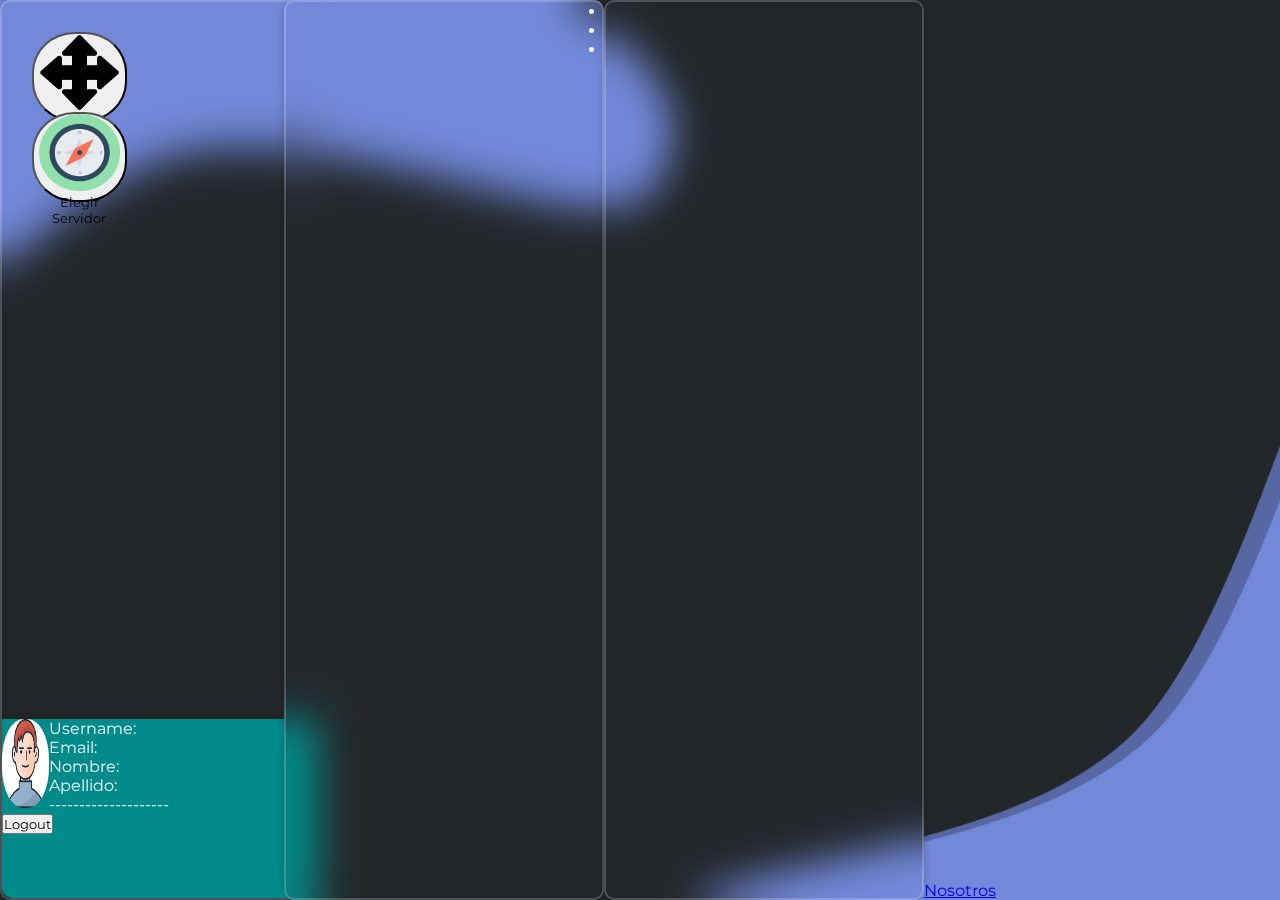
<file: templats/index.html>
<!DOCTYPE html>
<html lang="en">
<head>
    <meta charset="UTF-8">
    <meta http-equiv="X-UA-compatible" content="IE=edge">
    <meta name="viewport" content="width=device-width, initial-scale=1.0">
    <link rel="preconnect" href="https://fonts.googleapis.com">
    <link rel="preconnect" href="https://fonts.gstatic.com" crossorigin>
    <link href="https://fonts.googleapis.com/css2?family=Montserrat:wght@300;400;500;700&display=swap" rel="stylesheet">
    <link href='https://unpkg.com/boxicons@2.1.4/css/boxicons.min.css' rel='stylesheet'>
    <title>pagina principal</title>
    <link rel="stylesheet" href="../styles/index.css">
</head>
<body>
        <div class="side_bar">
                <button id="btn" type="button" onclick="location.href='crear_servidor.html'">
                    <img  src="../assets/icon_avatar/server2.png"
                    width="90%"
                    height="90%"
                    alt="server_add">
                    <p class="text_hover">Crear Servidor</p>
                </button>
                <button id="btn2" type="button">
                    <img  src="../assets/icon_avatar/compass-pngrepo-com.png"
                    width="90%"
                    height="90%"
                    alt="server_add">
                    <p class="text_hover2">Elegir Servidor</p>
                </button>

            <div class="user">
                <input type="image" alt="user_porfolio" src="../assets/icon_avatar/avatar1.png">
                <p>Username:<span id="user"></span></p>
                <p>Email:<span id="email"></span></p>
                <p>Nombre:<span id="nombre"></span></p>
                <p>Apellido:<span id="apellido"></span></p>
                <p>--------------------</p>
                <button id="logout" type="button">Logout</button>
            </div>
        </div>
        <div id="side_bar_server">
            <!-- <ul>
                <li> <p>Servidor:<span id="nombre"></span></p>
                    <p>Descripcion:<span id="descripcion"></span></p>
                    <p>Fecha Creacion:<span id="f_creacion"></span></p>
                    <p>Activo:<span id="activo"></span></p>
                </li>
            </ul> -->
            <!-- <button id="btn_canales" type="button"></button> -->
            <div class="categoryBox"></div>
        </div>
        <div id="side_bar_canales">
            <ul>
                <li></li>
                <li></li>
                <li></li>
            </ul>
        </div>
    <footer>
        <a href="#Nosotros">Nosotros</a>
    </footer>
    
    <script src="../scripts/index.js"></script>
</body>
</html>
</file>
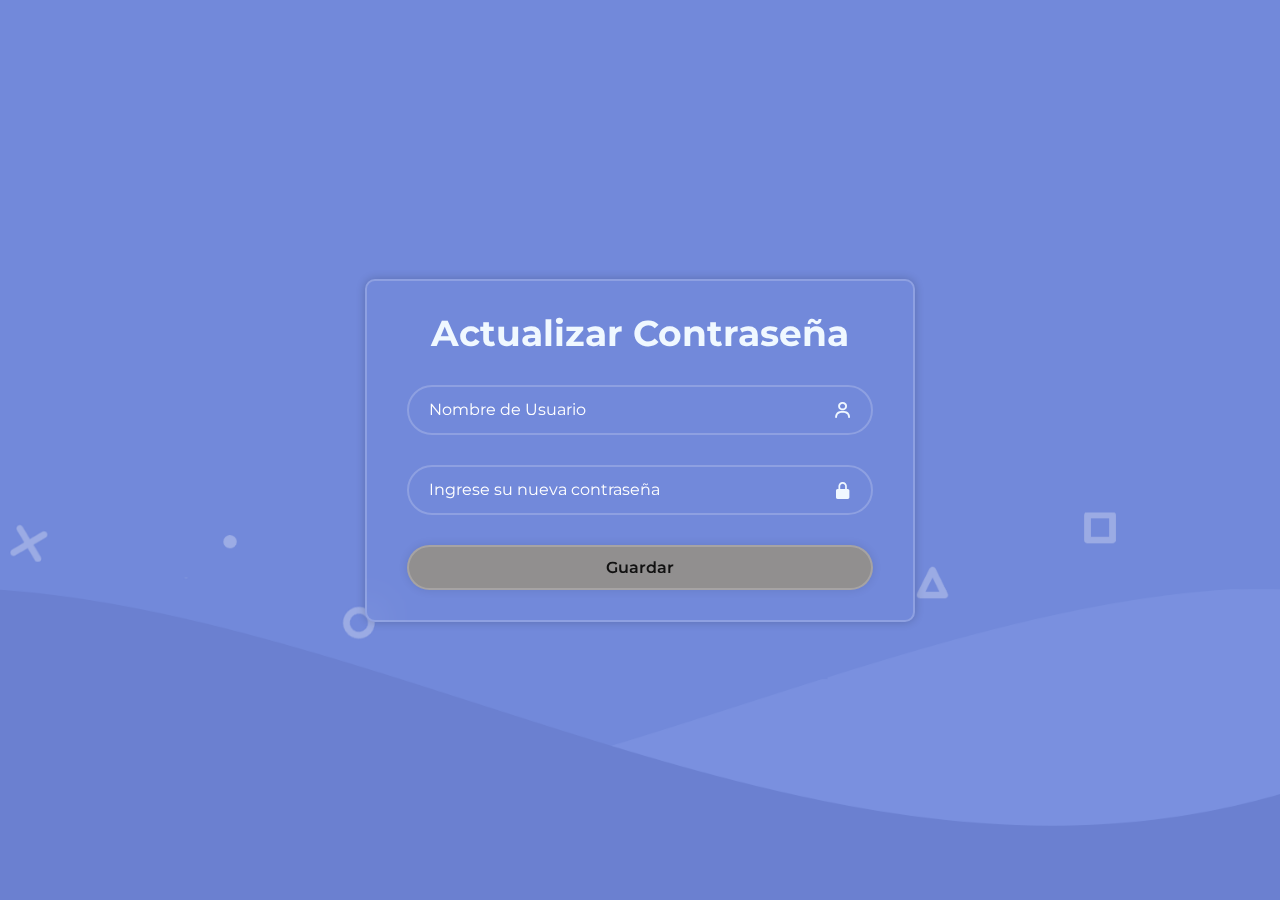
<file: templats/actualizar_password.html>
<!DOCTYPE html>
<html lang="en">
<head>
    <meta charset="UTF-8">
    <meta name="viewport" content="width=device-width, initial-scale=1.0">
    <link rel="stylesheet" href="../styles/actualizar_password.css">
    <link rel="preconnect" href="https://fonts.googleapis.com">
    <link rel="preconnect" href="https://fonts.gstatic.com" crossorigin>
    <link href="https://fonts.googleapis.com/css2?family=Montserrat:wght@300;400;500;700&display=swap" rel="stylesheet">
    <link href='https://unpkg.com/boxicons@2.1.4/css/boxicons.min.css' rel='stylesheet'>
    <title>Olvido de Contraseña</title>
</head>
<body>
    <div class="conteiner_general">
                <form id="Actualizar_pass">
                    <h2>Actualizar Contraseña</h2>
                    <div class="input_box">
                        <input type="text" id="user" name="user" placeholder="Nombre de Usuario" required>
                        <i class='bx bx-user'></i> 
                    </div>
                    <div class="input_box">
                        <input type="password" id="password" name="password" placeholder="Ingrese su nueva contraseña" required>
                        <i class="bx bxs-lock-alt"></i>
                    </div>
                
                <button type="submit" class="btn">Guardar</button>
            </form>
            <div id="message"></div>
                
        </div>
    </div>
    
    <script src="../scripts/actualizar_password.js"></script>
</body>
</html>
</file>
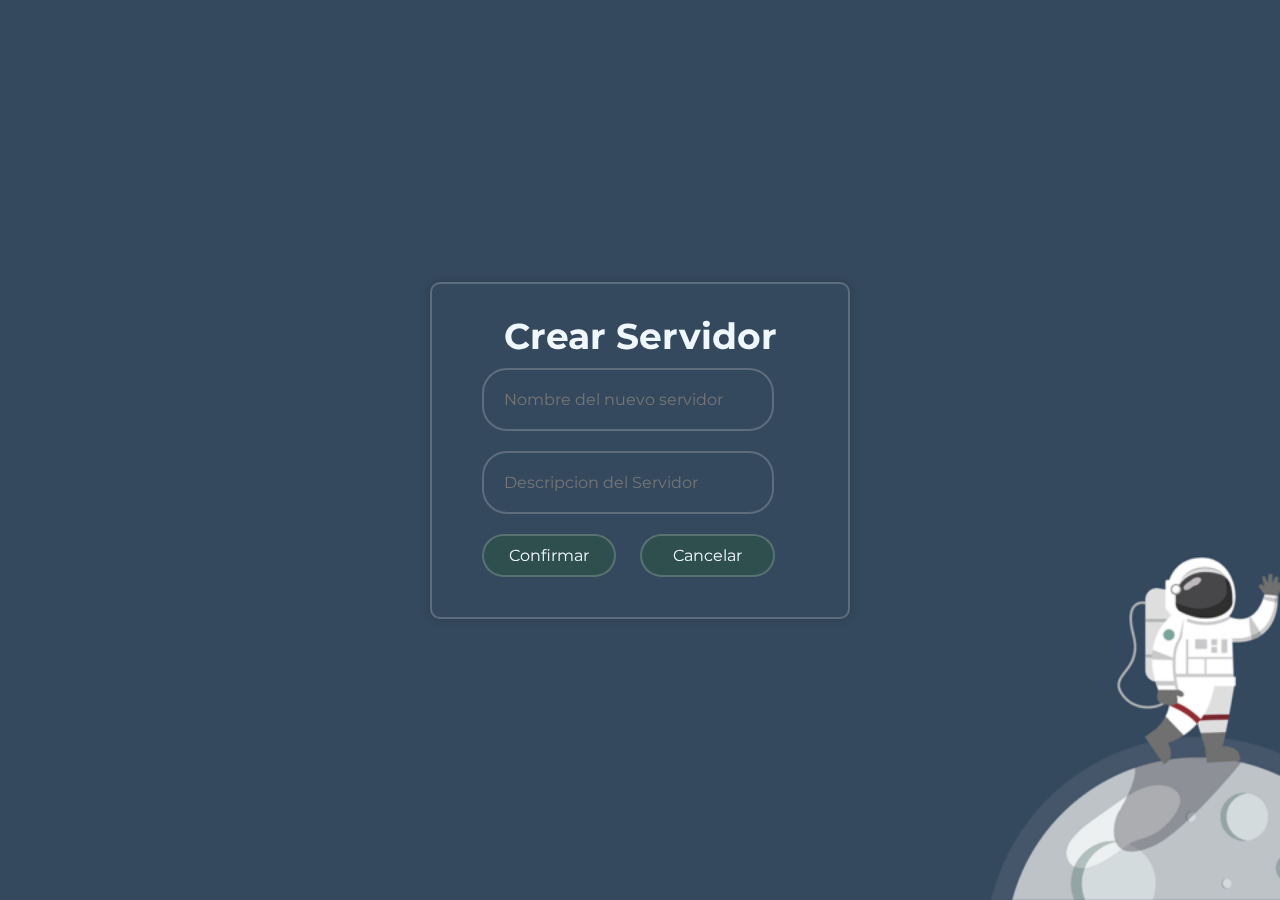
<file: templats/crear_servidor.html>
<!DOCTYPE html>
<html lang="en">
<head>
    <meta charset="UTF-8">
    <meta name="viewport" content="width=device-width, initial-scale=1.0">
    <link rel="preconnect" href="https://fonts.googleapis.com">
    <link rel="preconnect" href="https://fonts.gstatic.com" crossorigin>
    <link href="https://fonts.googleapis.com/css2?family=Montserrat:wght@300;400;500;700&display=swap" rel="stylesheet">
    <link href='https://unpkg.com/boxicons@2.1.4/css/boxicons.min.css' rel='stylesheet'>
    <link rel="stylesheet" href="../styles/crear_servidor.css">
    <title>Crear_servidor</title>
</head>
<body>
    <div class="contenedor_general">
        <form id="crear_server"></form>
            <h1 class="titulo">Crear Servidor</h1>
            <input id="Crear_servidor" type="text" placeholder="Nombre del nuevo servidor">
            <input id="detalle_servidor" type="text" placeholder="Descripcion del Servidor">
            <button class="btn_crear"  type="submit" >Confirmar</button>
            <button type="reset">Cancelar</button>
        </form>
    </div>
    <script src="../scripts/crear_sevidor.js"></script>
</body>
</html>
</file>
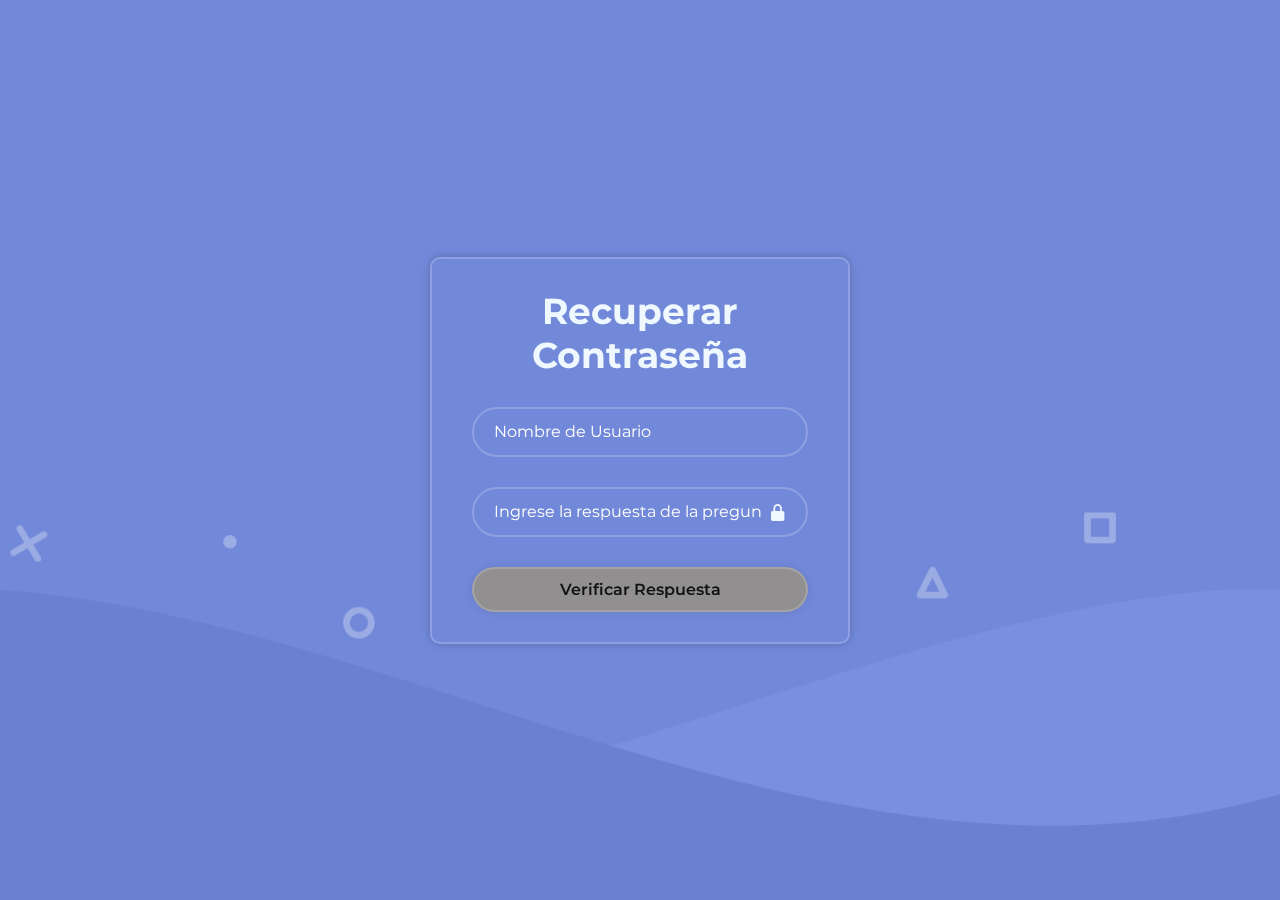
<file: templats/olvido_password.html>
<!DOCTYPE html>
<html lang="en">
<head>
    <meta charset="UTF-8">
    <meta name="viewport" content="width=device-width, initial-scale=1.0">
    <link rel="stylesheet" href="../styles/olvido_password.css">
    <link rel="preconnect" href="https://fonts.googleapis.com">
    <link rel="preconnect" href="https://fonts.gstatic.com" crossorigin>
    <link href="https://fonts.googleapis.com/css2?family=Montserrat:wght@300;400;500;700&display=swap" rel="stylesheet">
    <link href='https://unpkg.com/boxicons@2.1.4/css/boxicons.min.css' rel='stylesheet'>
    <title>Olvido de Contraseña</title>
</head>
<body>
    <div class="conteiner_general">
                <form id="Olvido_pass">
                    <h2>Recuperar Contraseña</h2>
                    <div class="input_box">
                        <input type="text" id="user" name="user" placeholder="Nombre de Usuario" required>
                        <!-- <i class='bx bx-envelope'></i> -->
                    </div>
                    <div class="input_box">
                        <input type="respuesta" id="respuesta" name="respuesta" placeholder="Ingrese la respuesta de la pregunta secreta" required>
                        <i class="bx bxs-lock-alt"></i>
                    </div>
                
                <button type="submit" class="btn">Verificar Respuesta</button>
            </form>
            <div id="message"></div>
                
        </div>
    </div>
    
    <script src="../scripts/olvido_password.js"></script>
</body>
</html>
</file>
<file: styles/index.css>
* {
    padding: 0;
    margin: 0;
    box-sizing: border-box;
    font-family: 'Montserrat', sans-serif;
}

body {
    display: flex;
    align-items: center;
    justify-content: center;
    min-height: 100vh;
    background: url(../assets/img_fondo/recupero_contraseña.png);
    background-size: cover;
    background-position: center;
}

.cont_general {
    background-color: transparent;
    position: fixed;
    display: flex;
    height: 100vh;
    width: 20%;
    padding: 1.8rem 0.85rem;
    flex-direction: row;
    top: 0;
    left: 0;
    overflow-x: hidden;
    border: 2px solid rgba(255, 255, 255, .2);
    backdrop-filter: blur(20px);
    box-shadow: 0 0 10px rgba(0,0,0, .2);
    color: aliceblue;
    border-radius: 10px;
    
}

.side_bar {
    background-color: transparent;
    position: absolute;
    display: flex;
    height: 100%;
    width: 25%;
    padding: 10px;
    flex-direction: column;
    top: 0;
    left: 0;
    overflow-x: hidden;
    border: 2px solid rgba(255, 255, 255, .2);
    backdrop-filter: blur(20px);
    box-shadow: 0 0 10px rgba(0,0,0, .2);
    color: aliceblue;
    border-radius: 10px;
    
}
#side_bar_server {
    background-color: transparent;
    display: flex;
    position: relative;
    visibility: visible;
    flex-direction: column;
    padding: 25px;
    height: 100vh;
    width: 25%;
    left: 0;
    overflow-x: visible;
    border: 2px solid rgba(255, 255, 255, .2);
    backdrop-filter: blur(20px);
    box-shadow: 0 0 10px rgba(0,0,0, .2);
    color: aliceblue;
    border-radius: 10px;
}
#side_bar_canales {
    background-color: transparent;
    display: flex;
    position: relative;
    visibility: visible;
    min-height: 100vh;
    width: 25%;
    left: 0;
    overflow-x: visible;
    border: 2px solid rgba(255, 255, 255, .2);
    backdrop-filter: blur(20px);
    box-shadow: 0 0 10px rgba(0,0,0, .2);
    color: aliceblue;
    border-radius: 10px;
}


.side_bar #btn {
    position: fixed;
    align-items: center;
    flex-direction: column;
    height: 10%;
    width: 30%;
    margin-top: 20px;
    margin-left: 20px;
    border-radius: 45%;
}

.side_bar #btn2 {
    position: fixed;
    align-items: center;
    flex-direction: column;
    height: 10%;
    width: 30%;
    margin-top: 100px;
    margin-left: 20px;
    border-radius: 45%;
}

#side_bar_server #btn_canales {
    position: fixed;
    align-items: center;
    flex-direction: column;
    height: 40px;
    width: 40px;
    margin-top: 10px;
    margin-left: 2px;
    border-radius: 45%;
}

.btn .text_hover {
    position: absolute;
    align-items: center;
    height: 15%;
    width: 25%;
    transform: translateX(-50%);
    color: #e02828;
    white-space: nowrap;
    padding: 10px 15px;
    border-radius: 7px;
    visibility: hidden;
    opacity: 0;
    transition: opacity 0.5s ease;
}

.btn .text_hover::before{
    position: absolute;
    height: 30%;
    width: 50%;
    left: 50%;
    top: 100%;
    transform: translateX(-50%);
    border: 10px solid;
    border-color: #fff #ffff #ffff #ffff;

}

.btn:hover .text_hover {
    top: -80%;
    visibility: visible;
    opacity: 1;
}

.btn2 .text_hover2 {
    position: absolute;
    align-items: center;
    height: 15%;
    width: 25%;
    transform: translateX(-50%);
    color: #e02828;
    white-space: nowrap;
    padding: 10px 15px;
    border-radius: 7px;
    visibility: hidden;
    opacity: 0;
    transition: opacity 0.5s ease;
}

.btn2 .text_hover2::before{
    position: absolute;
    height: 30%;
    width: 50%;
    left: 50%;
    top: 100%;
    transform: translateX(-50%);
    border: 10px solid;
    border-color: #fff #ffff #ffff #ffff;

}

.btn2:hover .text_hover2 {
    top: -80%;
    visibility: visible;
    opacity: 1;
}

.side_bar .user {
    position: fixed;
    height: 20%;
    width: 100%;
    bottom: 0;
    left: 0;
    background-color: darkcyan;
    box-shadow: 0 0 10px rgba(0,0,0, .2);
    border-bottom-left-radius: 10px;
    border-bottom-right-radius: 10px;
}

.user input {
    width: 15%;
    height: 50%;
    float: left;
    bottom: 0;
    font-size: 15px;
    border-radius: 45%;
}

.user .nombre_user {
    width: 20%;
    height: 50%;
    padding-top: 20%;
    text-align: center;
    float: left;
}

.taskBox{
    padding: 30px;
    width: 500px;
    max-height: 1000px;
}


.taskText{
   width: 100%;
   background-color: rgb(68, 67, 67);
   font-size: 20px;
   font-family: 'Prompt', sans-serif;
   margin: 10px 0;
   padding: 10px;
   border-radius: 20px;
   transition: .5s;
   cursor: pointer;
   color: white;
}

.categoryText{
    display: block;
    width: 100%;
    background-color: rgb(68, 67, 67);
    font-size: 20px;
    font-family: 'Prompt', sans-serif;
    margin: 10px;
    padding: 10px;
    border-radius: 20px;
    transition: .3s;
    cursor: pointer;
    text-decoration: none;
    color: white;
    transition: .5s;
}

.categoryText:hover{
    background-color: aquamarine;
    color: black;
    transition: .5s;
}

.taskText:hover{
    background-color: aquamarine;
    color: black;
    transition: .5s;
}

.dueTaskSpan{
    font-size: 15px;
}


.ModalBox{
    z-index: 99;
    width: 500px;
    height: 500px;
    background-color:  #444343;
    padding: 10px;
    overflow-y: scroll;
}

.subTaskLabel{
    background-color: #7fffd4;
    border-radius: 20px;
    padding: 5px;
}

.taskCountCircle {
    display: inline-block;
    width: 20px;
    height: 20px;
    border-radius: 50%;
    text-align: center;
    vertical-align: middle;
    line-height: 20px;
    background-color: #7fffd4;
    color: black;
    margin-left: 5px;
}

.categoryText:hover .taskCountCircle {
    background-color: #444343;  /* Add the styles you want when hovering over .categoryText */
    color: white;
}
 

footer {
    display: flex;
    margin-top: auto;
    text-align: left;
}
</file>
<file: styles/actualizar_password.css>
* {
    padding: 0;
    margin: 0;
    box-sizing: border-box;
    font-family: 'Montserrat', sans-serif;
}

body {
    display: flex;
    align-items: center;
    justify-content: center;
    min-height: 100vh;
    background: url(../assets/img_fondo/olvido_password.png);
    background-size: cover;
    background-position: center;
}

.conteiner_general{
    
    width: 550px;
    background-color: transparent;
    border: 2px solid rgba(255, 255, 255, .2);
    backdrop-filter: blur(20px);
    box-shadow: 0 0 10px rgba(0,0,0, .2);
    color: aliceblue;
    border-radius: 10px;
    padding: 30px 40px;
}

.conteiner_general h2 {
    font-size: 36px;
    text-align: center;
}

.conteiner_general .input_box {
    position: relative;
    width: 100%;
    height: 50px;
    margin: 30px 0;
}

.input_box input {
    width: 100%;
    height: 100%;
    background: transparent;
    border: none;
    outline: none;
    border: 2px solid rgba(255, 255, 255, .2);
    border-radius: 25px;
    font-size: 16px;
    color: aliceblue;
    padding: 20px 45px 20px 20px;

}

.input_box input::placeholder {
    color: #fff;
} 

.input_box i {
    position: absolute;
    right: 20px;
    top: 50%;
    transform: translateY(-50%);
    font-size: 20px;
}

.conteiner_general .recuerdame {
    display: flex;
    justify-content: space-between;
    font-size: 14.5px;
    margin: -15px 0 15px;
}

.recuerdame label input{
    accent-color: #fff;
    margin-right: 3px;
}

.recuerdame a {
    color: #fff;
    text-decoration: none;

}

.recuerdame a:hover{
    text-decoration: underline;
}

.conteiner_general .btn {
    width: 100%;
    height: 45px;
    border: 2px solid rgba(248, 243, 243, 0.2);
    outline: none;
    border-radius: 25px;
    box-shadow: 0 0 10px rgba(0,0,0, .1);
    cursor: pointer;
    background-color: #918f8f;
    font-size: 16px;
    color: #111111;
    font-weight: 600;
}

.conteiner_general .link_registro {
    font-size: 14.5;
    text-align: center;
    margin: 20px 0 15px;

}

.link_registro p a {
    color: #242323;
    text-decoration: none;
    font-weight: 600;
}

.link_registr p a:hover{
    text-decoration: underline;

}
</file>
<file: styles/crear_servidor.css>
* {
    padding: 0;
    margin: 0;
    box-sizing: border-box;
    font-family: 'Montserrat', sans-serif;
}

body {
    display: flex;
    align-items: center;
    justify-content: center;
    min-height: 100vh;
    background: url(../assets/img_fondo/register.jpg);
    background-size: cover;
    background-position: center;
}

.contenedor_general{
    width: 420px;
    justify-content: center;
    background-color: transparent;
    border: 2px solid rgba(255, 255, 255, .2);
    backdrop-filter: blur(20px);
    box-shadow: 0 0 10px rgba(0,0,0, .2);
    color: aliceblue;
    border-radius: 10px;
    padding: 30px 40px;
}

.contenedor_general h1 {
    font-size: 36px;
    text-align: center;
}

input {
    width: 87%;
    height: 100%;
    background: transparent;
    border: none;
    outline: none;
    border: 2px solid rgba(255, 255, 255, .2);
    border-radius: 25px;
    font-size: 16px;
    color: aliceblue;
    padding: 20px 45px 20px 20px;
    margin: 10px;

}

button {
    width: 40%;
    height: 30%;
    background-color: darkslategray;
    justify-content: center;
    border: none;
    outline: none;
    border: 2px solid rgba(255, 255, 255, .2);
    border-radius: 25px;
    font-size: 16px;
    color: aliceblue;
    padding: 10px 10px 10px 10px;
    cursor: pointer;
    margin: 10px;
}
</file>
<file: styles/olvido_password.css>
* {
    padding: 0;
    margin: 0;
    box-sizing: border-box;
    font-family: 'Montserrat', sans-serif;
}

body {
    display: flex;
    align-items: center;
    justify-content: center;
    min-height: 100vh;
    background: url(..//assets/img_fondo/olvido_password.png);
    background-size: cover;
    background-position: center;
}

.conteiner_general{
    
    width: 420px;
    background-color: transparent;
    border: 2px solid rgba(255, 255, 255, .2);
    backdrop-filter: blur(20px);
    box-shadow: 0 0 10px rgba(0,0,0, .2);
    color: aliceblue;
    border-radius: 10px;
    padding: 30px 40px;
}

.conteiner_general h2 {
    font-size: 36px;
    text-align: center;
}

.conteiner_general .input_box {
    position: relative;
    width: 100%;
    height: 50px;
    margin: 30px 0;
}

.input_box input {
    width: 100%;
    height: 100%;
    background: transparent;
    border: none;
    outline: none;
    border: 2px solid rgba(255, 255, 255, .2);
    border-radius: 25px;
    font-size: 16px;
    color: aliceblue;
    padding: 20px 45px 20px 20px;

}

.input_box input::placeholder {
    color: #fff;
} 

.input_box i {
    position: absolute;
    right: 20px;
    top: 50%;
    transform: translateY(-50%);
    font-size: 20px;
}

.conteiner_general .recuerdame {
    display: flex;
    justify-content: space-between;
    font-size: 14.5px;
    margin: -15px 0 15px;
}

.recuerdame label input{
    accent-color: #fff;
    margin-right: 3px;
}

.recuerdame a {
    color: #fff;
    text-decoration: none;

}

.recuerdame a:hover{
    text-decoration: underline;
}

.conteiner_general .btn {
    width: 100%;
    height: 45px;
    border: 2px solid rgba(248, 243, 243, 0.2);
    outline: none;
    border-radius: 25px;
    box-shadow: 0 0 10px rgba(0,0,0, .1);
    cursor: pointer;
    background-color: #918f8f;
    font-size: 16px;
    color: #111111;
    font-weight: 600;
}

.conteiner_general .link_registro {
    font-size: 14.5;
    text-align: center;
    margin: 20px 0 15px;

}

.link_registro p a {
    color: #242323;
    text-decoration: none;
    font-weight: 600;
}

.link_registr p a:hover{
    text-decoration: underline;

}
</file>
